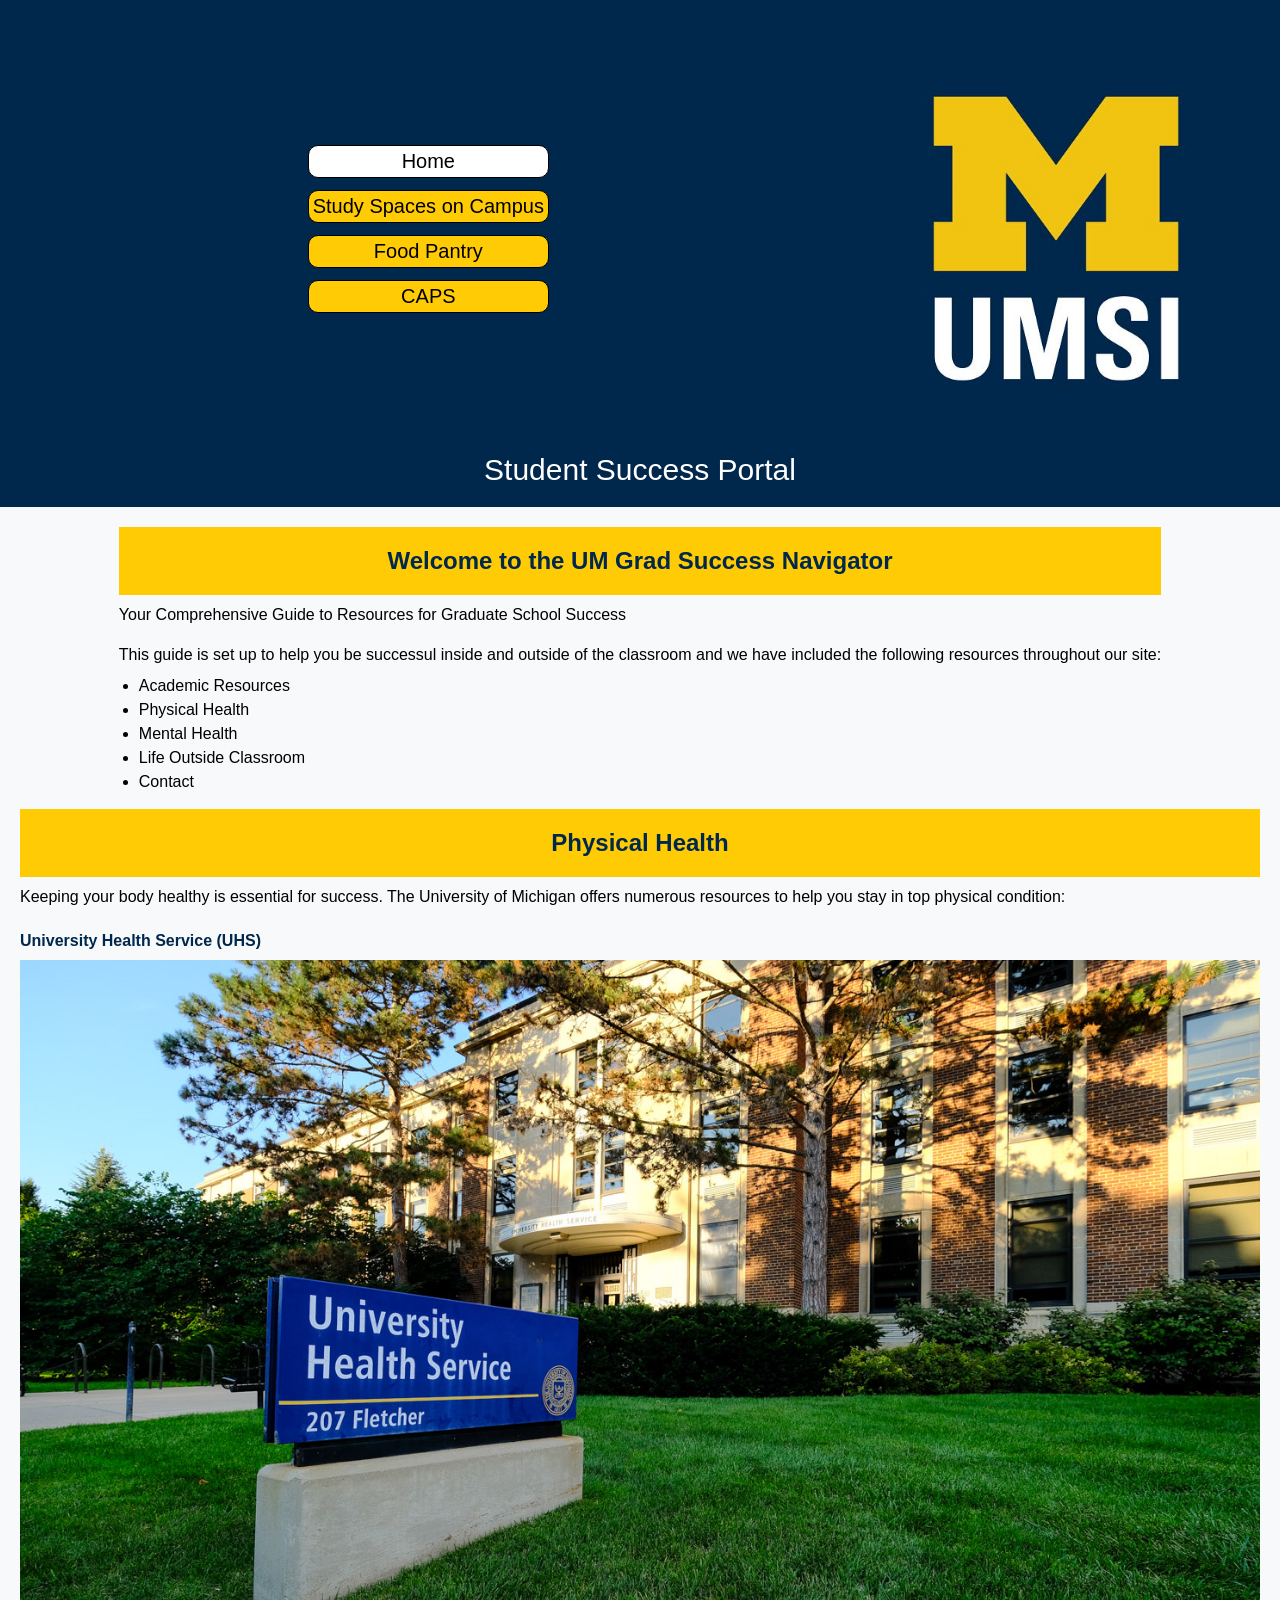
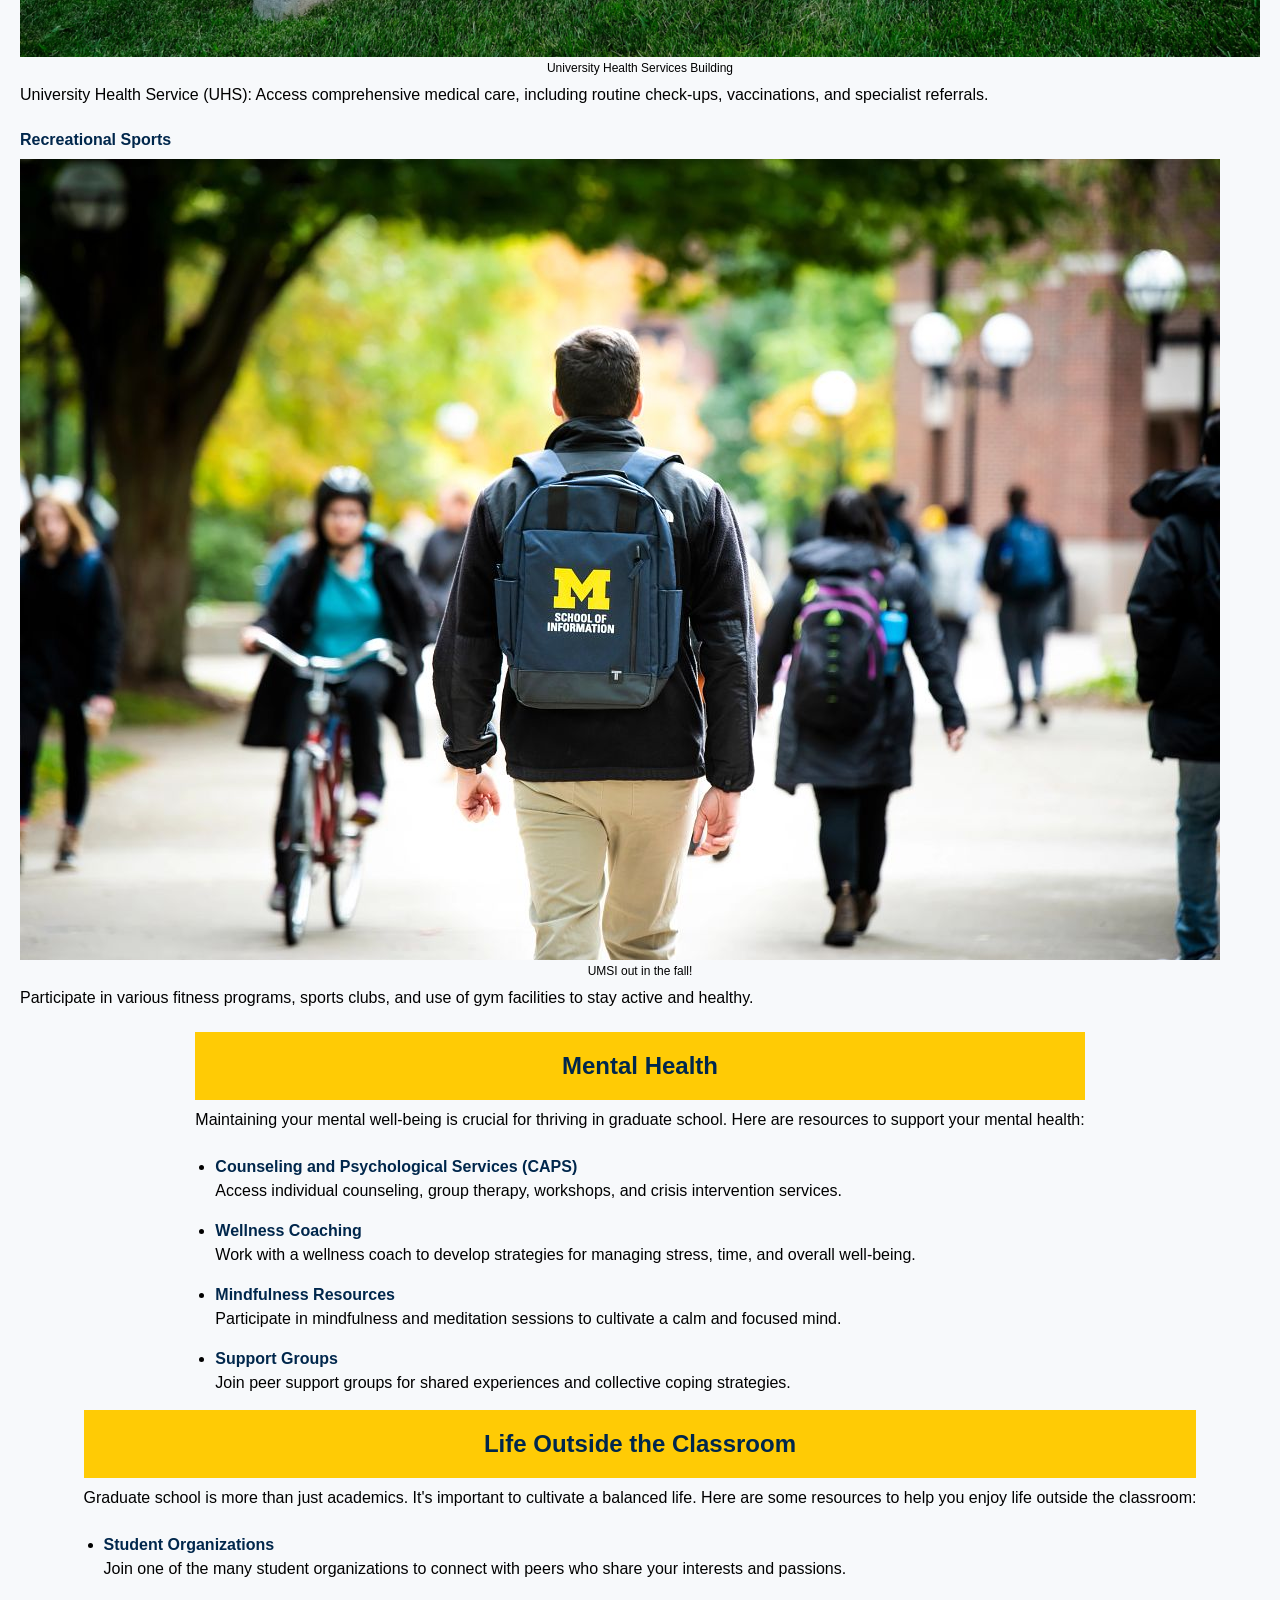
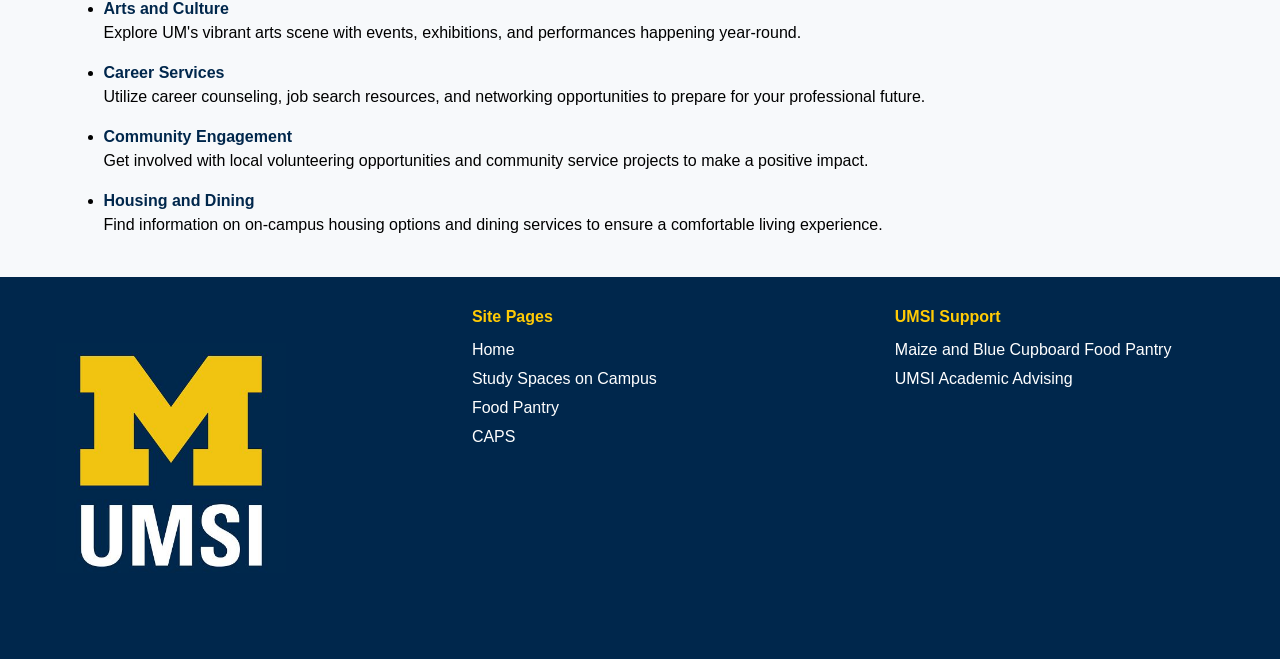
<file: index.html>
<!DOCTYPE html>
<html lang="en">
<head>
    <meta charset="UTF-8">
    <meta name="viewport" content="width=device-width, initial-scale=1.0">
    <link rel="stylesheet" href="css/html5reset.css">
    <link rel="stylesheet" href="css/style.css">
    <title>Student Success Portal</title>
</head>
<body>
    <div class="skip">
        <a href="#main">Skip to Main Content</a>
    </div>
    <header class="header-container">
        
        <nav>
            <ul>
                <li class="active"><a href = "index.html">Home</a></li>
                <li><a href = "studyspaces.html">Study Spaces on Campus</a></li>
                <li><a href = "foodpantry.html">Food Pantry</a></li>
                <li><a href = "caps.html">CAPS</a></li>
            </ul>
        </nav>
        <img class="header-logo" src="images/UMSI_signature_vertical_informal_solidblue.jpg" alt="UMSI Logo">
        <h1>Student Success Portal</h1>
        

    </header>
    <main class="container" id = "main">
        <section>
            <h2>Welcome to the UM Grad Success Navigator</h2>
            <p> Your Comprehensive Guide to Resources for Graduate School Success</p>
            <p>This guide is set up to help you be successul inside and outside of the classroom and we have included the following resources throughout our site:</p>
            <ol>
                <li>Academic Resources</li>
                <li>Physical Health</li>
                <li>Mental Health</li>
                <li>Life Outside Classroom</li>
                <li>Contact</li>
            </ol>
        </section>
        <section>
            <h2>Physical Health</h2>
            <p>Keeping your body healthy is essential for success. The University of Michigan offers numerous resources to help you stay in top physical condition:</p>
            <article>
                <h3>University Health Service (UHS)</h3>
                <figure>
                    <img src="images/UHS.jpg" alt="University Health Services building">
                    <figcaption>University Health Services Building</figcaption>
                </figure>
                <p>University Health Service (UHS): Access comprehensive medical care, including routine check-ups, vaccinations, and specialist referrals.</p>
            </article>
            <article>
                <h3>Recreational Sports</h3>
                <figure>
                    <img src="images/UMSI_CampusFall_UMSIBackpack_02.jpg" alt="A student wears a UMSI backpack in fall on the drag.">
                    <figcaption>UMSI out in the fall!</figcaption>
                </figure>
                <p>Participate in various fitness programs, sports clubs, and use of gym facilities to stay active and healthy.</p>
            </article>
        </section>
        
        <section>
            <h2>Mental Health</h2>
            <p>Maintaining your mental well-being is crucial for thriving in graduate school. Here are resources to support your mental health:</p>

            <ul>
                <li><h3>Counseling and Psychological Services (CAPS)</h3> Access individual counseling, group therapy, workshops, and crisis intervention services.</li>
                <li><h3>Wellness Coaching</h3> Work with a wellness coach to develop strategies for managing stress, time, and overall well-being.</li>
                <li><h3>Mindfulness Resources</h3> Participate in mindfulness and meditation sessions to cultivate a calm and focused mind.</li>
                <li><h3>Support Groups</h3> Join peer support groups for shared experiences and collective coping strategies.</li>
            </ul>
        </section>

        
        <section id="life-outside-classroom">
            <h2>Life Outside the Classroom</h2>
            <p>Graduate school is more than just academics. It's important to cultivate a balanced life. Here are some resources to help you enjoy life outside the classroom:</p>
            <ul>
                <li><h3>Student Organizations</h3> Join one of the many student organizations to connect with peers who share your interests and passions.</li>
                <li><h3>Arts and Culture</h3> Explore UM's vibrant arts scene with events, exhibitions, and performances happening year-round.</li>
                <li><h3>Career Services</h3> Utilize career counseling, job search resources, and networking opportunities to prepare for your professional future.</li>
                <li><h3>Community Engagement</h3> Get involved with local volunteering opportunities and community service projects to make a positive impact.</li>
                <li><h3>Housing and Dining</h3> Find information on on-campus housing options and dining services to ensure a comfortable living experience.</li>
            </ul>
        </section>
        <!-- Content taken from ChatGPT 4.0 with the prompt, "I'm designing a website for university of michigan school of information. Help me write the body content for these 3 pages, about 500 words each. Study Spaces on campus, CAPS (Counseling and Psychological Services), Food Pantry (Maize & Blue Cupboard)"
        ChatGPT 4.0. (2024). [Large language model]. -->
    </main>
    <footer class="footer-container">
        
        <article>
            <img class="header-logo" src="images/UMSI_signature_vertical_informal_solidblue.jpg" alt="UMSI Logo">
        </article>

        <article>
            <p class="footer-title">Site Pages</p>
            <ul>
                <li><a href = "index.html">Home</a></li>
                <li><a href = "studyspaces.html">Study Spaces on Campus</a></li>
                <li><a href = "foodpantry.html">Food Pantry</a></li>
                <li><a href = "caps.html">CAPS</a></li>
            </ul>
        </article>

        <article>
            <p class="footer-title">UMSI Support</p>
            <ul>
                <li>
                    <a href="https://mbc.studentlife.umich.edu/">Maize and Blue Cupboard Food Pantry</a>
                </li>
                <li>
                    <a href="https://sites.google.com/umich.edu/msiacademicadvising/student-support-resources">UMSI Academic Advising </a>
                </li>
            </ul>
        </article>

    </footer>
</body>
</html>
</file>
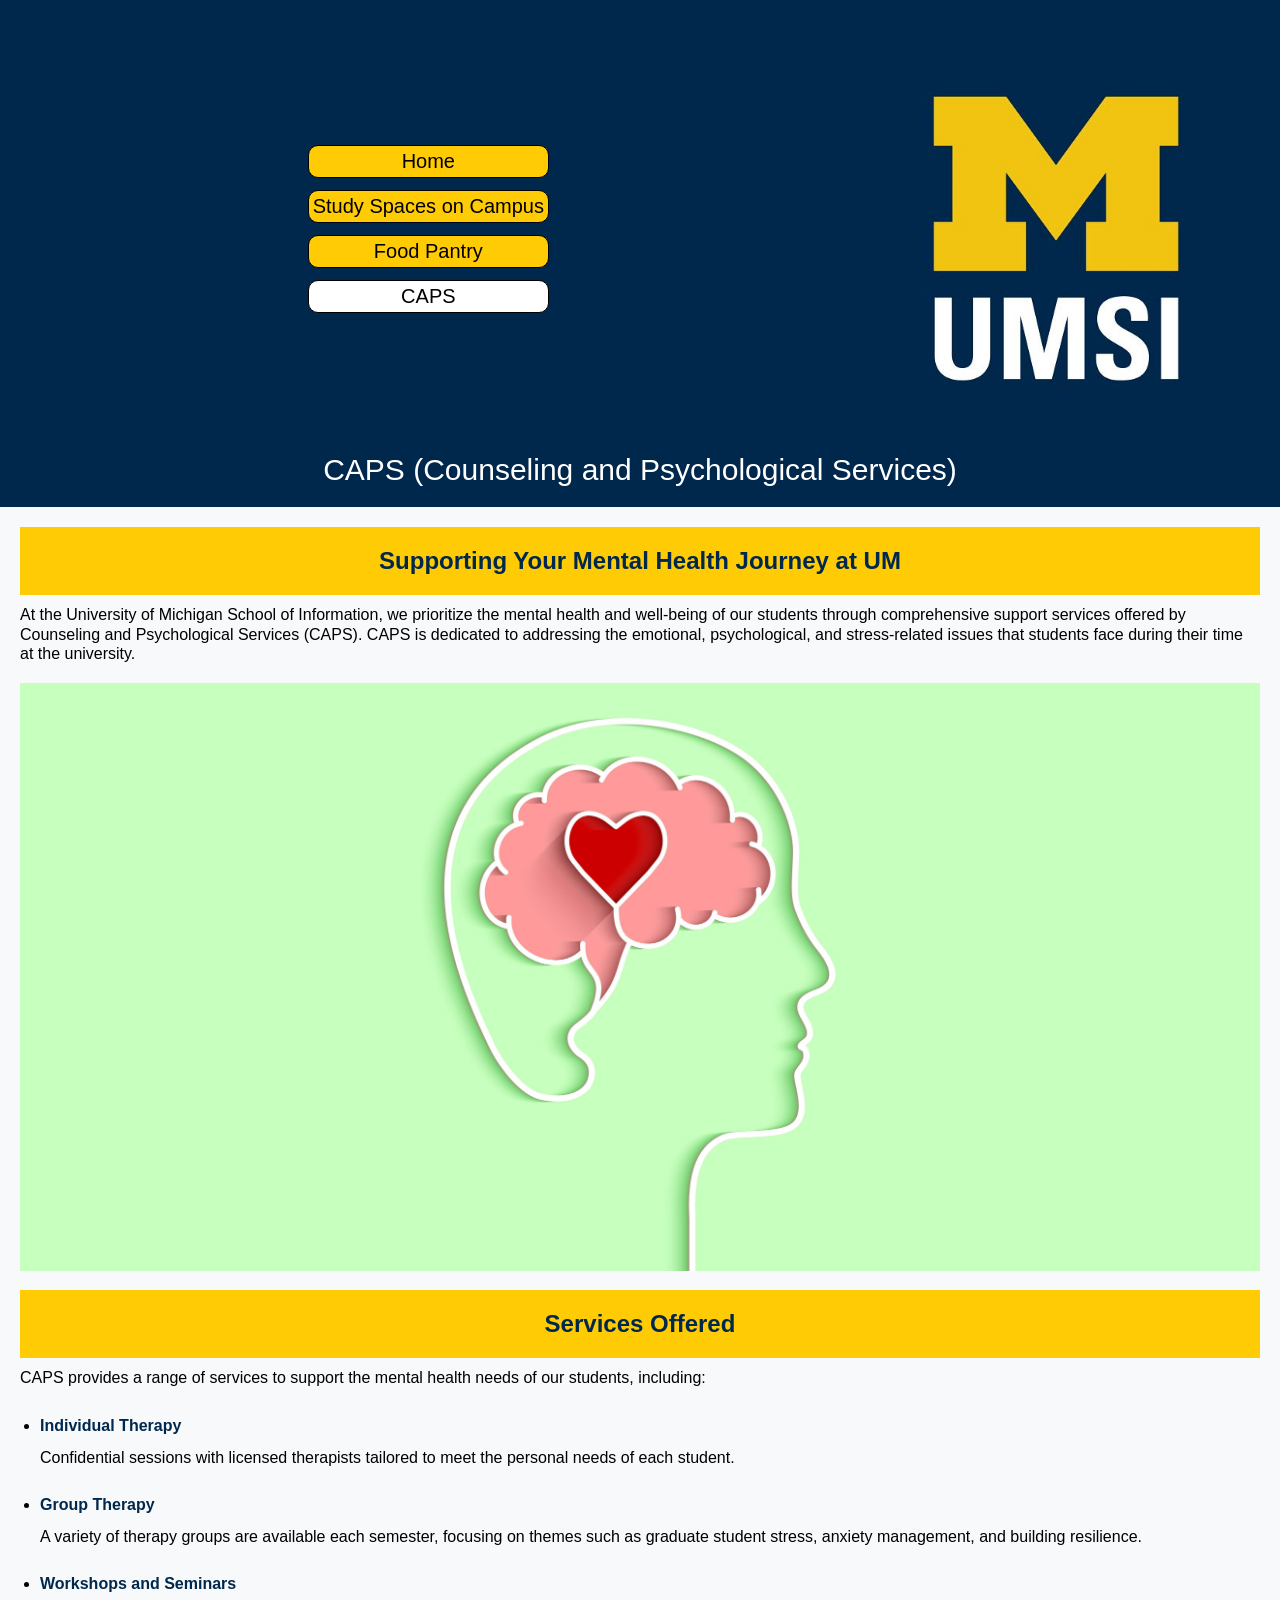
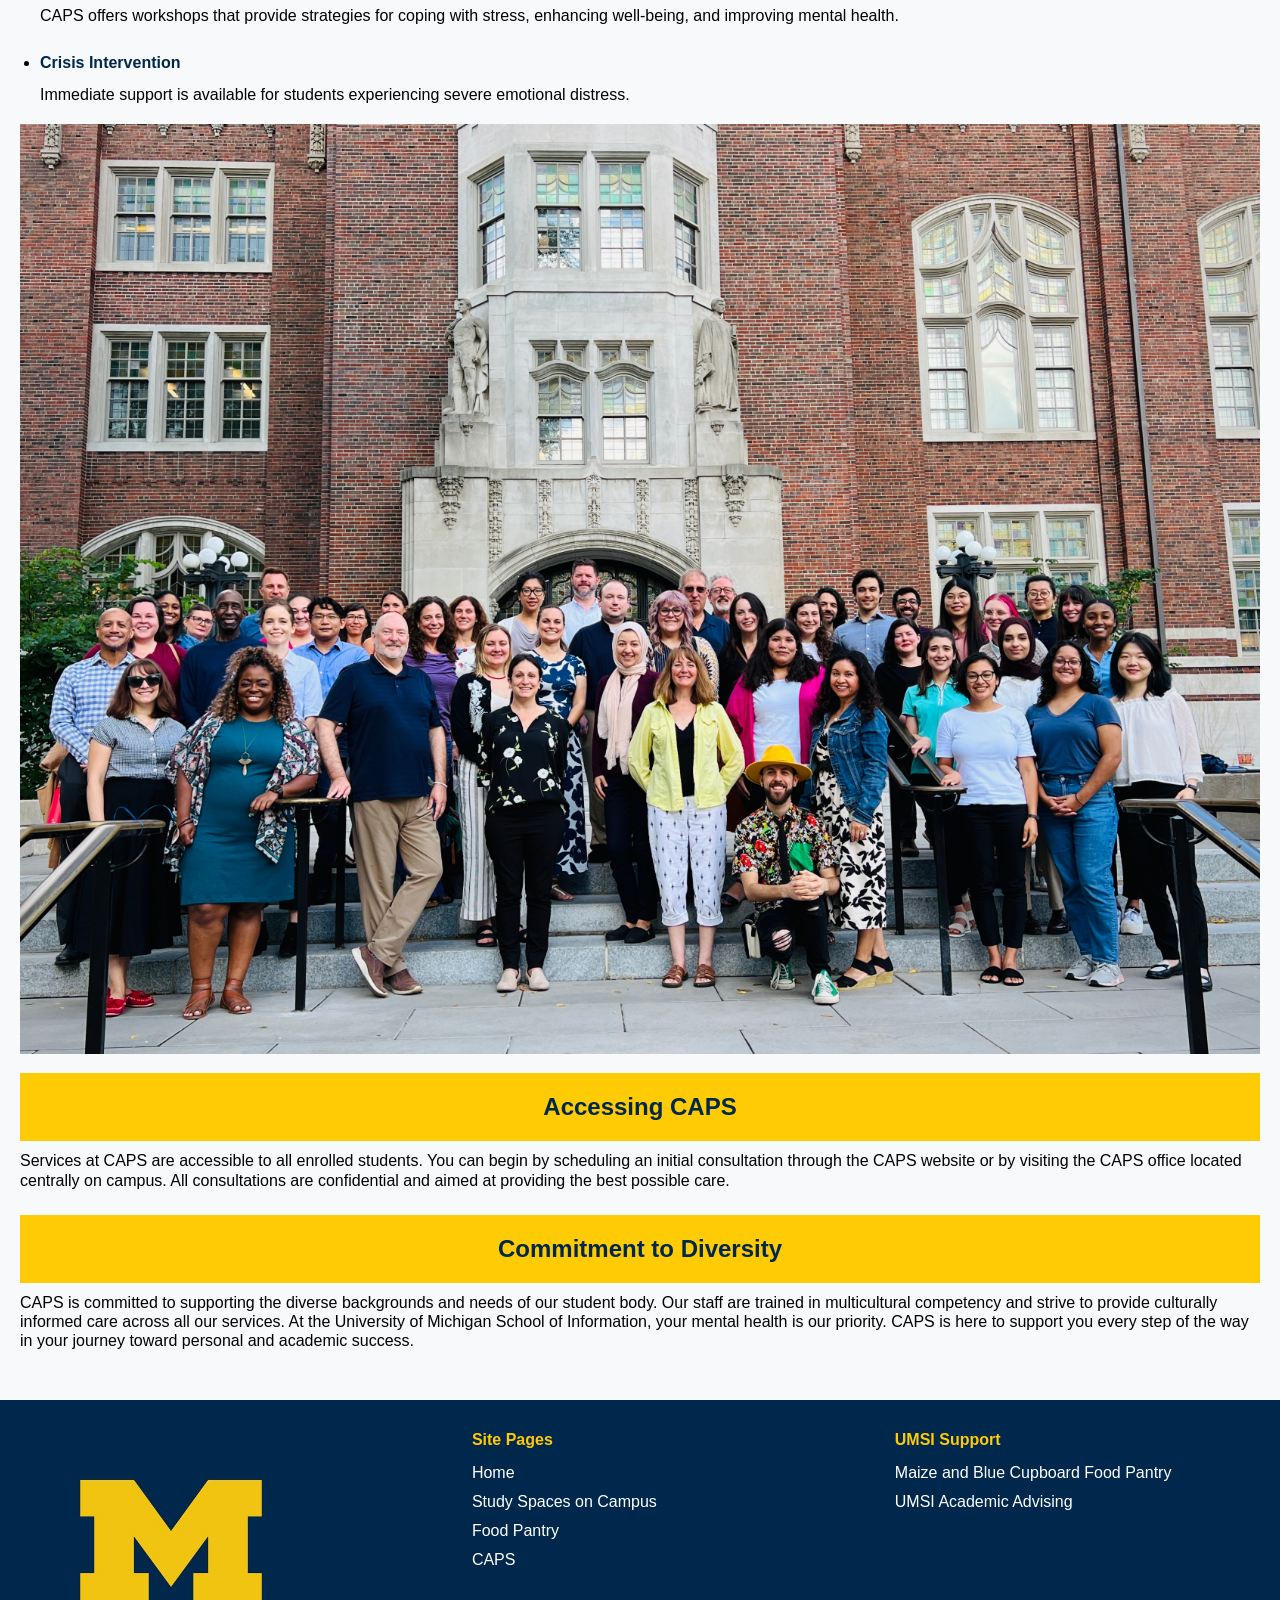
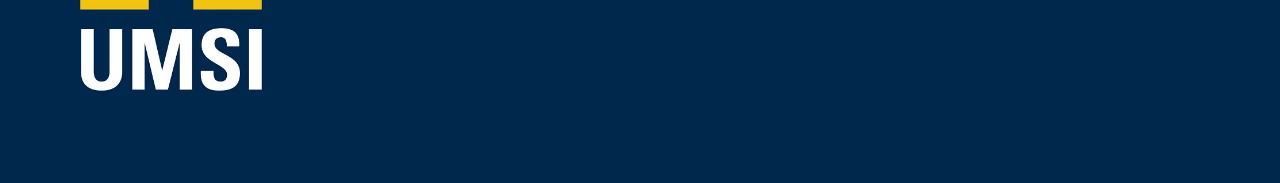
<file: caps.html>
<!DOCTYPE html>
<html lang="en">
<head>
    <meta charset="UTF-8">
    <meta name="viewport" content="width=device-width, initial-scale=1.0">
    <link rel="stylesheet" href="css/html5reset.css">
    <link rel="stylesheet" href="css/style.css">
    <title>CAPS</title>
</head>
<body>
    <div class="skip">
        <a href="#main">Skip to Main Content</a>
    </div>
    <header class="header-container">
        <nav>
            <ul>
                <li><a href = "index.html">Home</a></li>
                <li><a href = "studyspaces.html">Study Spaces on Campus</a></li>
                <li><a href = "foodpantry.html">Food Pantry</a></li>
                <li class="active"><a href = "caps.html">CAPS</a></li>
            </ul>
        </nav>
        <img class="header-logo" src="images/UMSI_signature_vertical_informal_solidblue.jpg" alt="UMSI Logo">
        <h1>CAPS (Counseling and Psychological Services)</h1>

    </header>


    <main class="container" id = "main"> 


        <section>
            <h2>Supporting Your Mental Health Journey at UM</h2>
            <p>
                At the University of Michigan School of Information, we prioritize the mental health and well-being of our students through comprehensive support services offered by Counseling and Psychological Services (CAPS). CAPS is dedicated to addressing the emotional, psychological, and stress-related issues that students face during their time at the university.
            </p>
            <img src="images/MENTAL-HEALTH-scaled.jpg" alt="A line drawing showing a heart inside a person's brain">

        </section>

        <section>
            <h2>Services Offered</h2>
            <p>
                CAPS provides a range of services to support the mental health needs of our students, including:
            </p>
            <ul>
                <li>
                    <h3>Individual Therapy</h3>
                    <p>Confidential sessions with licensed therapists tailored to meet the personal needs of each student.</p>
                </li>
                <li>
                    <h3>Group Therapy</h3>
                    <p>A variety of therapy groups are available each semester, focusing on themes such as graduate student stress, anxiety management, and building resilience.</p>
                </li>
                <li>
                    <h3>Workshops and Seminars</h3>
                    <p>CAPS offers workshops that provide strategies for coping with stress, enhancing well-being, and improving mental health.</p>
                </li>
                <li>
                    <h3>Crisis Intervention</h3>
                    <p>Immediate support is available for students experiencing severe emotional distress.</p>
                </li>
            </ul>
            <img src="images/Caps_Staff.jpg" alt="An outdoor photo of about 30 people">
        </section>
    


        <section>
            <h2>Accessing CAPS</h2>
            <p>
                Services at CAPS are accessible to all enrolled students. You can begin by scheduling an initial consultation through the CAPS website or by visiting the CAPS office located centrally on campus. All consultations are confidential and aimed at providing the best possible care.
            </p>
        </section>


        <section>
            <h2>Commitment to Diversity</h2>
            <p>
                CAPS is committed to supporting the diverse backgrounds and needs of our student body. Our staff are trained in multicultural competency and strive to provide culturally informed care across all our services.

                At the University of Michigan School of Information, your mental health is our priority. CAPS is here to support you every step of the way in your journey toward personal and academic success.
            </p>
        </section>


    </main>



    <footer class="footer-container">
        
        <article>
            <img class="header-logo" src="images/UMSI_signature_vertical_informal_solidblue.jpg" alt="UMSI Logo">
        </article>

        <article>
            <p class="footer-title">Site Pages</p>
            <ul>
                <li><a href = "index.html">Home</a></li>
                <li><a href = "studyspaces.html">Study Spaces on Campus</a></li>
                <li><a href = "foodpantry.html">Food Pantry</a></li>
                <li><a href = "caps.html">CAPS</a></li>
            </ul>
        </article>

        <article>
            <p class="footer-title">UMSI Support</p>
            <ul>
                <li>
                    <a href="https://mbc.studentlife.umich.edu/">Maize and Blue Cupboard Food Pantry</a>
                </li>
                <li>
                    <a href="https://sites.google.com/umich.edu/msiacademicadvising/student-support-resources">UMSI Academic Advising </a>
                </li>
            </ul>
        </article>

    </footer>
    
</body>

</html>
</file>
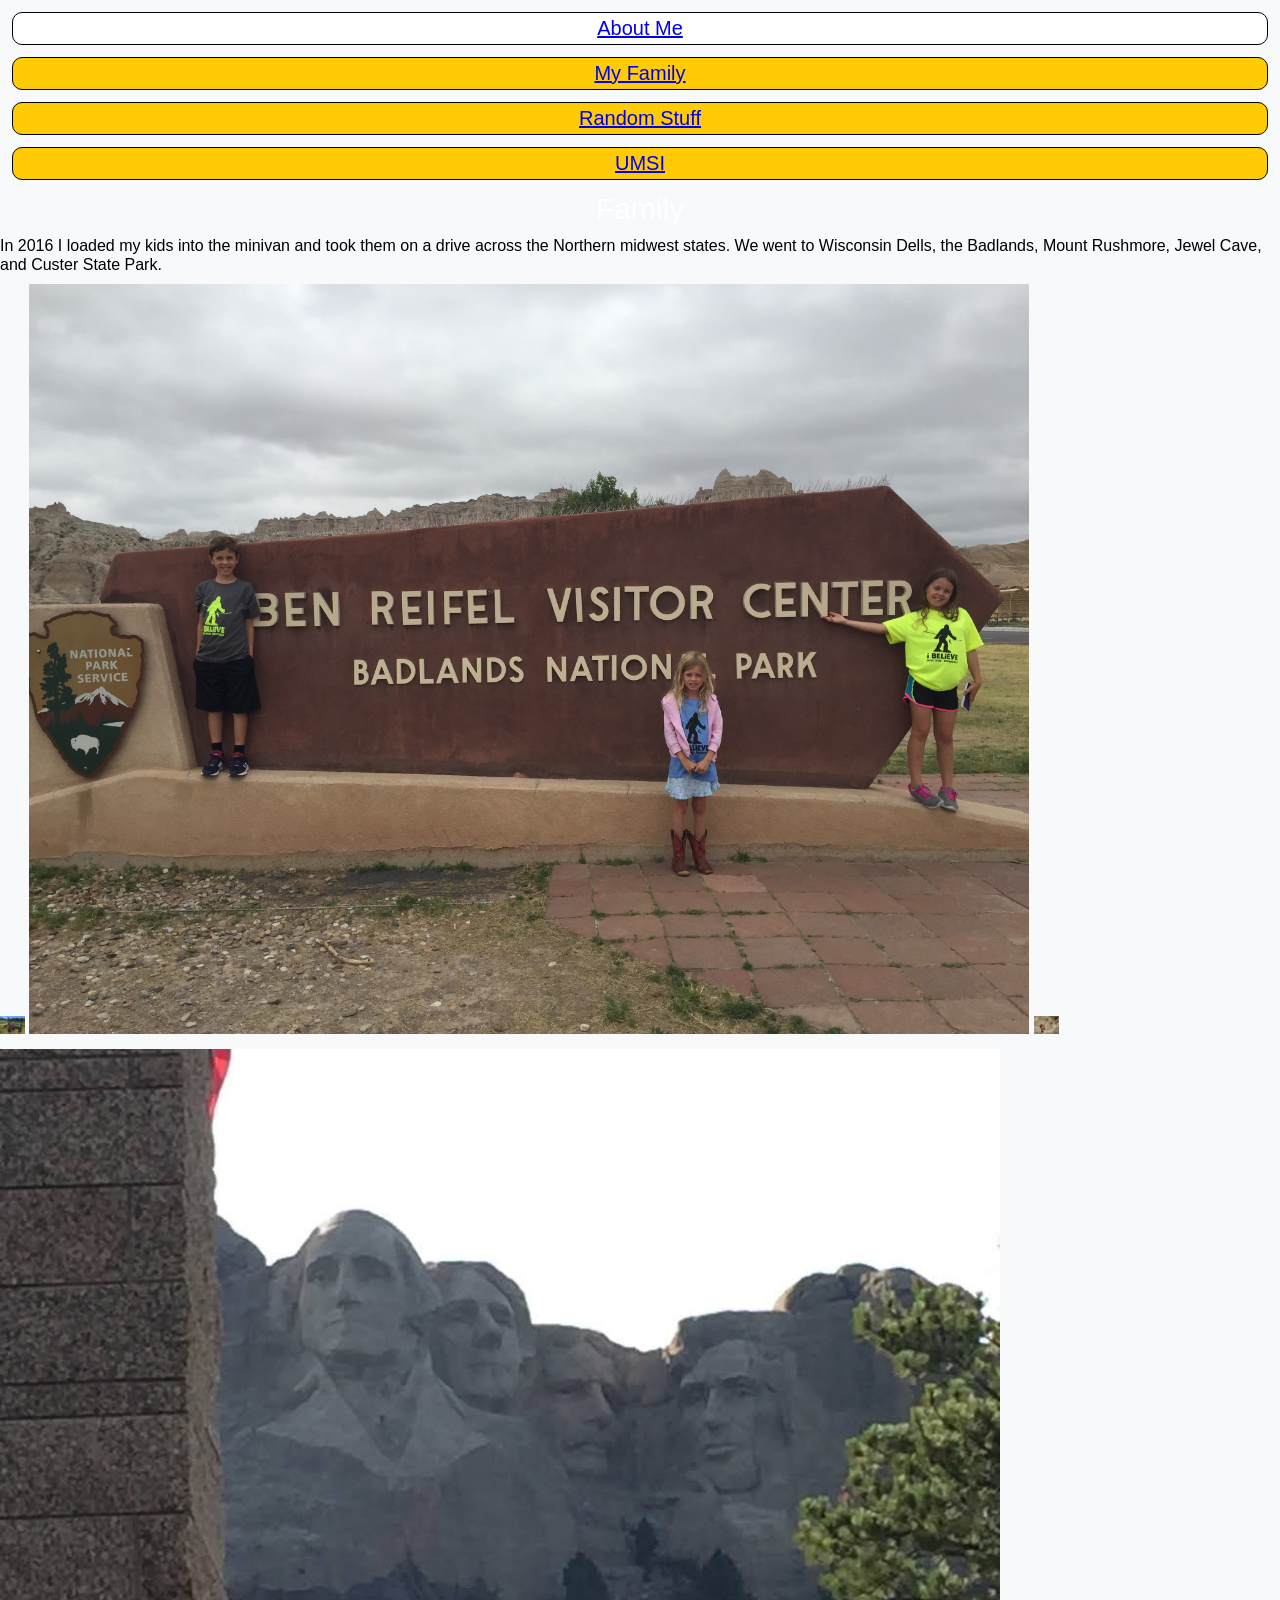
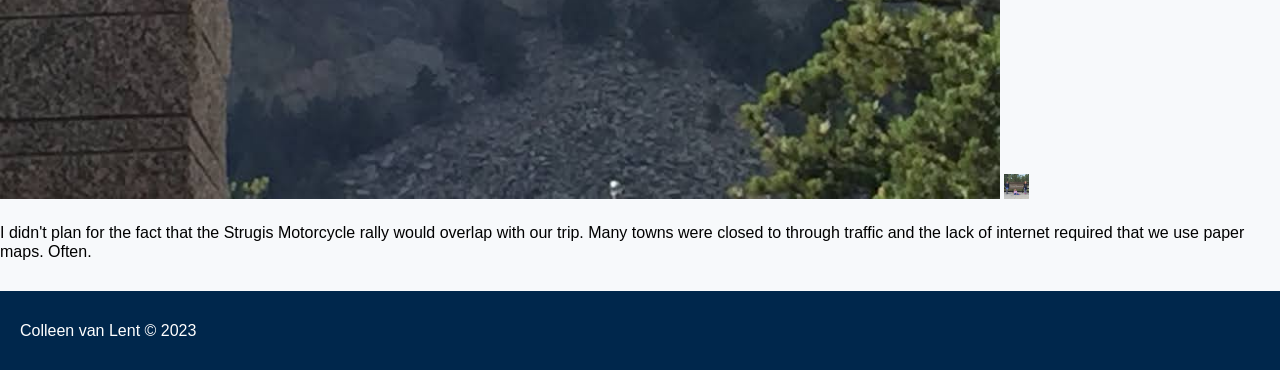
<file: family.html>
<!DOCTYPE html>
<html lang="en">
<head>
	<meta charset="UTF-8">
	<meta name="viewport" content="width=device-width, initial-scale=1.0">
	<link rel="icon" href="images/favicon.ico">
	<link rel="stylesheet" href="css/reset.css">
	<link rel="stylesheet" href="css/style.css">
	<title>Family Page</title>
</head>
<body>
	<header>
	  	<nav>
			<ul>
				<li class="active"><a href = "index.html">About Me</a></li>
				<li><a href = "family.html">My Family</a></li>
				<li><a href = "random.html">Random Stuff</a></li>
				<li><a href = "si.umich.edu">UMSI</a></li>
			</ul>
		</nav>
		<h1>Family</h1>
	</header>

	
	
	<main>
		<p>In 2016 I loaded my kids into the minivan and took them on a drive across the Northern midwest states.  We went to Wisconsin Dells, the Badlands, Mount Rushmore, Jewel Cave, and Custer State Park.<br>
			<img src = "images/wisconsin_dells.jpg" width="25" alt = "A boy and two girls in zip line gear posing in front of sign for Sasquatch Lake">
			<img src = "images/badlands.jpg" width="1000" alt = "Three kids standing in front of a sign that says Visitor Center Badlands National Park">
			<img src = "images/falling.jpg" width="25" alt = "A boy climbing up a wall">
			<img src = "images/rushmore.jpg" width="1000" alt = "Four faces engraved on a mountain">
			<img src = "images/jewel_cave.JPG" width="25" alt = "Three kids standing in front of a large sign that says jewel cave national monument">
		<p>I didn't plan for the fact that the Strugis Motorcycle rally would overlap with our trip.  Many towns were closed to through traffic and the lack of internet required that we use paper maps. Often.<p>
	</main>
	<footer>
		<p>Colleen van Lent &copy; 2023</p>
	</footer>
</body>
</html>
</file>
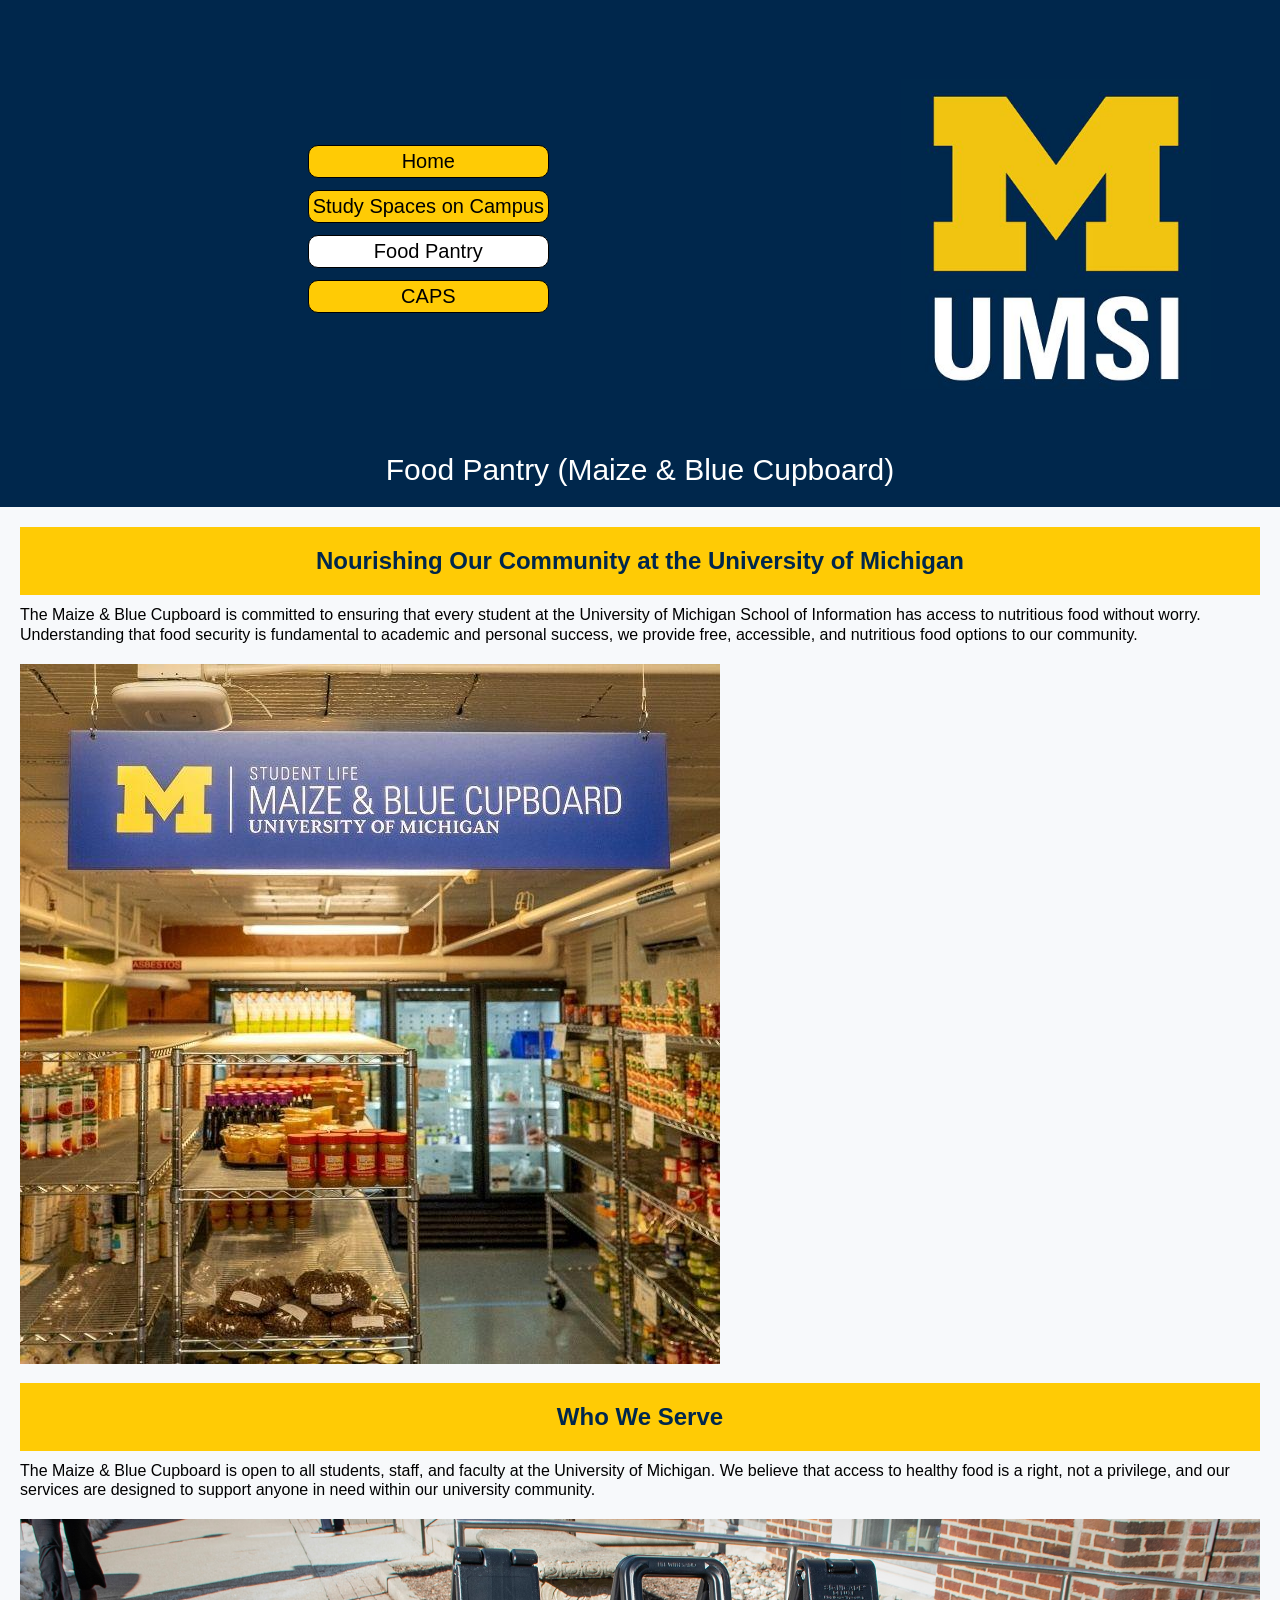
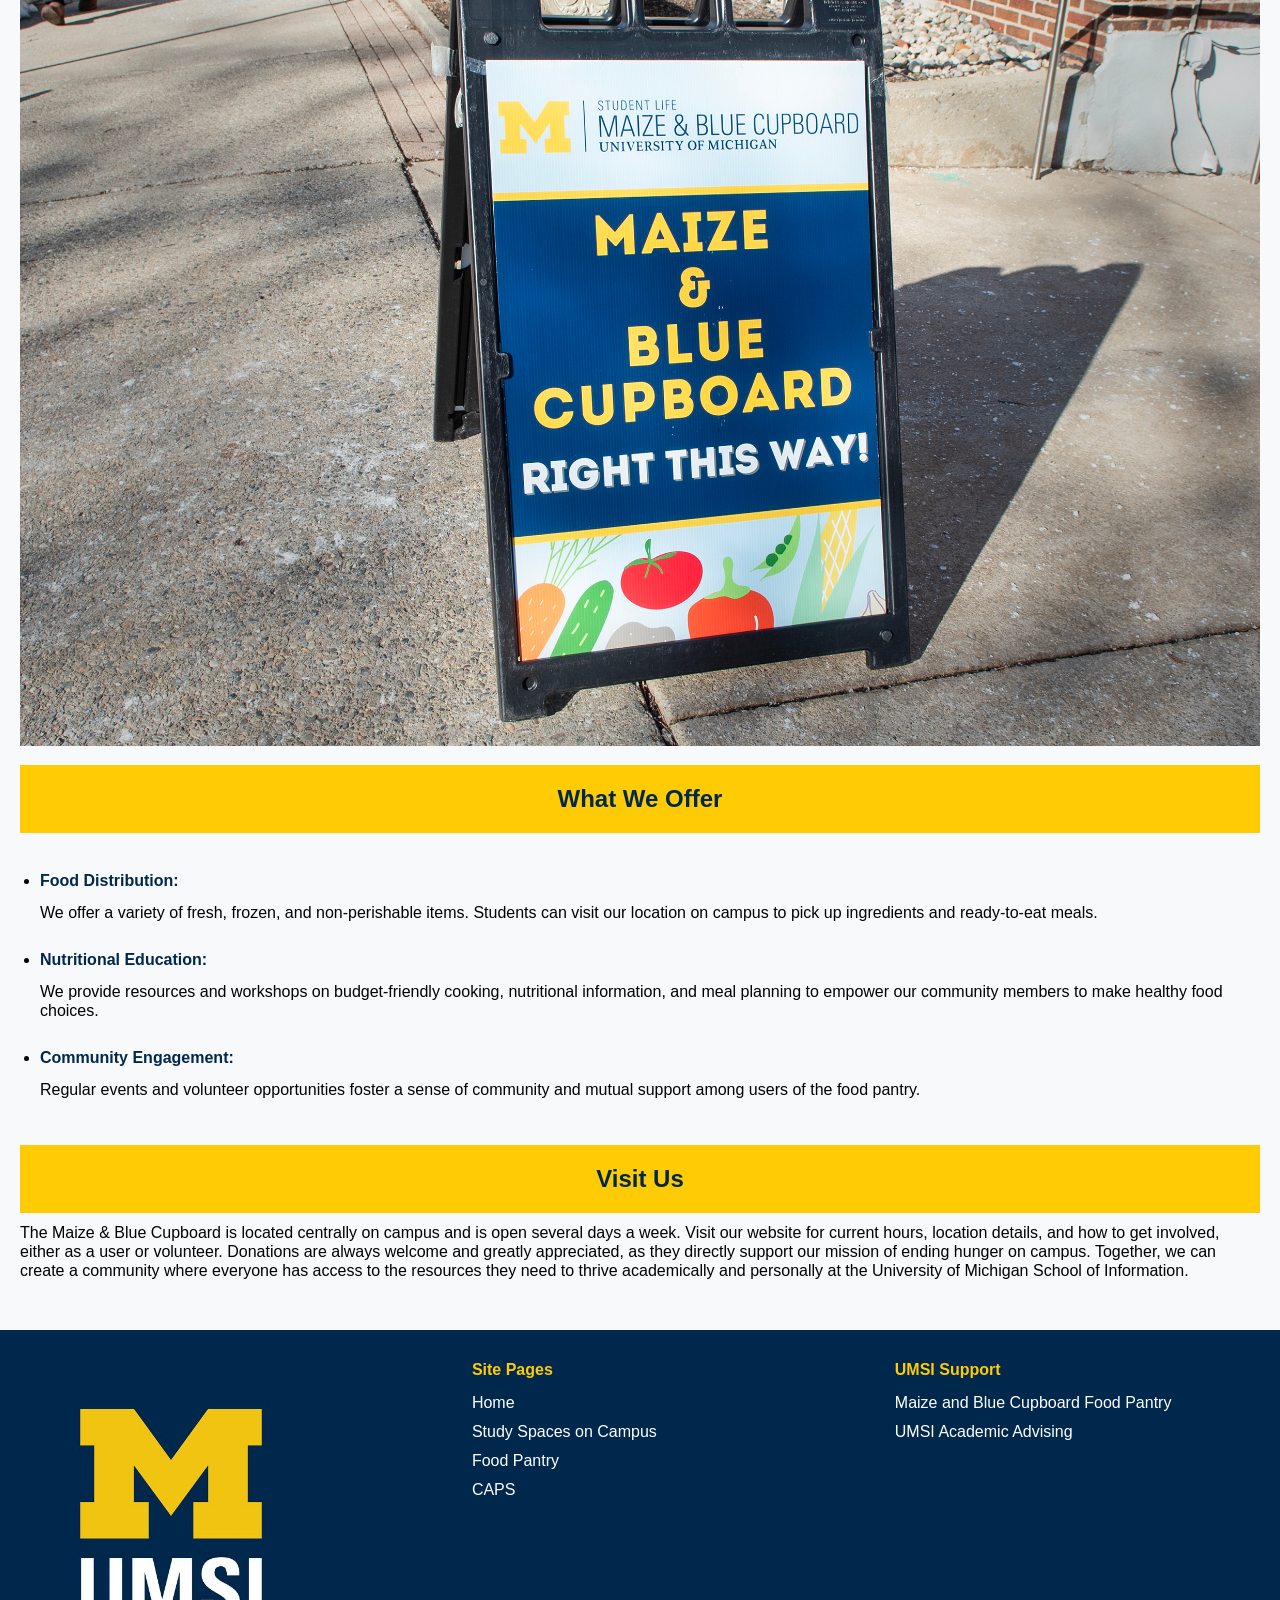
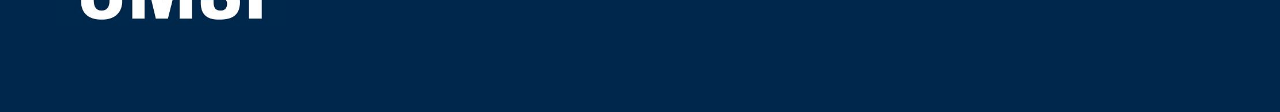
<file: foodpantry.html>
<!DOCTYPE html>
<html lang="en">
<head>
    <meta charset="UTF-8">
    <meta name="viewport" content="width=device-width, initial-scale=1.0">
    <link rel="stylesheet" href="css/html5reset.css">
    <link rel="stylesheet" href="css/style.css">
    <title>Food Pantry</title>
</head>
<body>
    <div class="skip">
        <a href="#main">Skip to Main Content</a>
    </div>
    <header class="header-container">
        <nav>
            <ul>
                <li><a href = "index.html">Home</a></li>
                <li><a href = "studyspaces.html">Study Spaces on Campus</a></li>
                <li class="active"><a href = "foodpantry.html">Food Pantry</a></li>
                <li><a href = "caps.html">CAPS</a></li>
            </ul>
        </nav>
        <img class="header-logo" src="images/UMSI_signature_vertical_informal_solidblue.jpg" alt="UMSI Logo">
        <h1>Food Pantry (Maize & Blue Cupboard)</h1>

    </header>
    <main class="container" id = "main">

        <section>
            <h2>Nourishing Our Community at the University of Michigan</h2>
            <p>The Maize & Blue Cupboard is committed to ensuring that every student at the University of Michigan School of Information has access to nutritious food without worry. Understanding that food security is fundamental to academic and personal success, we provide free, accessible, and nutritious food options to our community.
            </p>
            <img src="images/Food_1.jpg" alt="Shelves of food in the pantry under the Maize and Blue Cupboard sign">
        </section>
        <section>
            <h2>Who We Serve</h2>
            <p>The Maize & Blue Cupboard is open to all students, staff, and faculty at the University of Michigan. We believe that access to healthy food is a right, not a privilege, and our services are designed to support anyone in need within our university community.
            </p>
            <img src="images/Food_2.jpg" alt="An outdoor sign that says maize and blue cupboard right this way">
        </section>
        <section>
            <h2>What We Offer</h2>
            <p>
                <ul>
                    <li>
                        <h3>Food Distribution:</h3>
                        <p>We offer a variety of fresh, frozen, and non-perishable items. Students can visit our location on campus to pick up ingredients and ready-to-eat meals.</p>
                    </li>
                    <li>
                        <h3>Nutritional Education: </h3>
                        <p>We provide resources and workshops on budget-friendly cooking, nutritional information, and meal planning to empower our community members to make healthy food choices.</p>
                        </li>
                    <li>
                       <h3>Community Engagement:</h3>
                        <p>Regular events and volunteer opportunities foster a sense of community and mutual support among users of the food pantry.</p>
                    </li>
                </ul>
            </p>
        </section>
        <section>
            <h2>Visit Us</h2>
            <p>
                The Maize & Blue Cupboard is located centrally on campus and is open several days a week. Visit our website for current hours, location details, and how to get involved, either as a user or volunteer. Donations are always welcome and greatly appreciated, as they directly support our mission of ending hunger on campus.

                Together, we can create a community where everyone has access to the resources they need to thrive academically and personally at the University of Michigan School of Information.
            </p>
        </section>

    </main>

    <footer class="footer-container">
        
        <article>
            <img class="header-logo" src="images/UMSI_signature_vertical_informal_solidblue.jpg" alt="UMSI Logo">
        </article>

        <article>
            <p class="footer-title">Site Pages</p>
            <ul>
                <li><a href = "index.html">Home</a></li>
                <li><a href = "studyspaces.html">Study Spaces on Campus</a></li>
                <li><a href = "foodpantry.html">Food Pantry</a></li>
                <li><a href = "caps.html">CAPS</a></li>
            </ul>
        </article>

        <article>
            <p class="footer-title">UMSI Support</p>
            <ul>
                <li>
                    <a href="https://mbc.studentlife.umich.edu/">Maize and Blue Cupboard Food Pantry</a>
                </li>
                <li>
                    <a href="https://sites.google.com/umich.edu/msiacademicadvising/student-support-resources">UMSI Academic Advising </a>
                </li>
            </ul>
        </article>

    </footer>
    
    
</body>

</html>
</file>
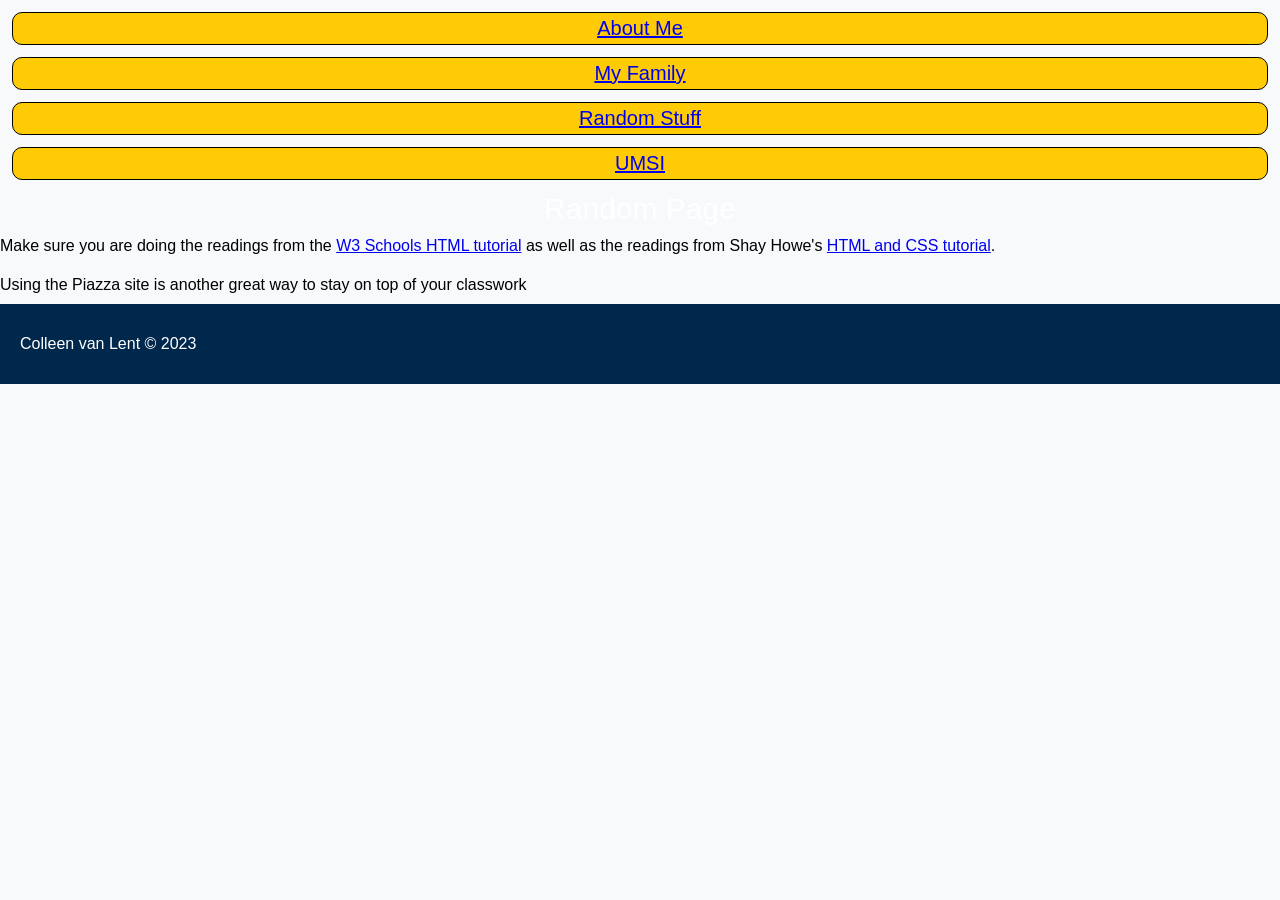
<file: random.html>
<!DOCTYPE html>
<html lang="en">
<head>
	<!--  TIP 
	You will find any errors from the head section using the console. -->
	<meta charset="UTF-8">
	<meta name="viewport" content="width=device-width, initial-scale=1.0">
	<link rel="icon" href="images/favicon">
	<link rel="stylesheet" href="css/reset.css">
	<link rel="stylesheet" href="css/style.css">
	<title>Random</title>
</head>


<body>
	<header>
		<nav>
			<ul>
				<li><a href = "index.html" >About Me</a></li>
				<li><a href = "family.html">My Family</a></li>
				<li><a href = "random.html">Random Stuff</a></li>
				<li><a href = "http://www.si.umich.edu">UMSI</a></li>
			</ul>
		</nav>
		<h1>Random Page</h1>
	</header>
	
	<main>

		<p>Make sure you are doing the readings from the <a href = "www.w3schools.com/html/">W3 Schools HTML 
			tutorial</a> as well as the readings from Shay Howe's 
			<a href = "https://learn.shayhowe.com/html-css/" > HTML and CSS tutorial</a>.

		<p>Using the Piazza site is another great way to stay on top of your classwork</p>
	</main>
	<footer>
		<p>Colleen van Lent &copy; 2023</p>
	</footer>
</body>
</html>
</file>
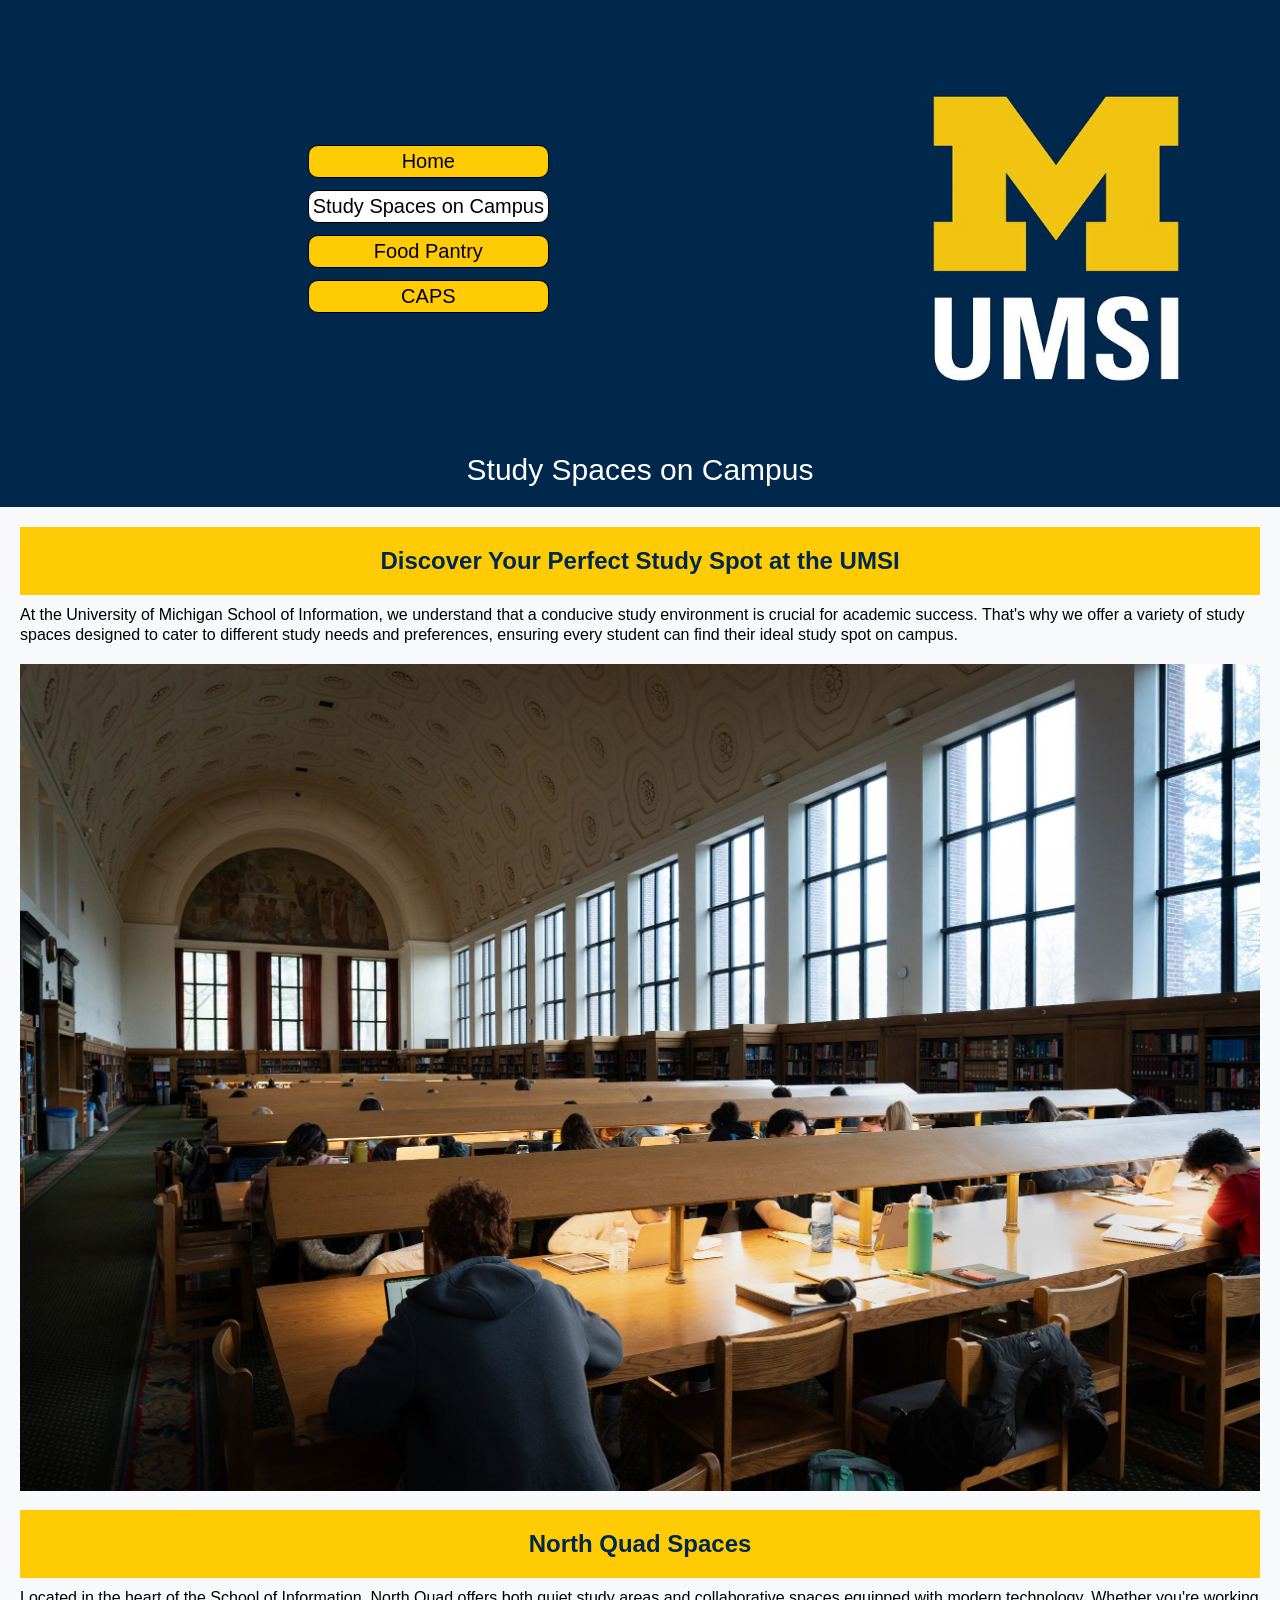
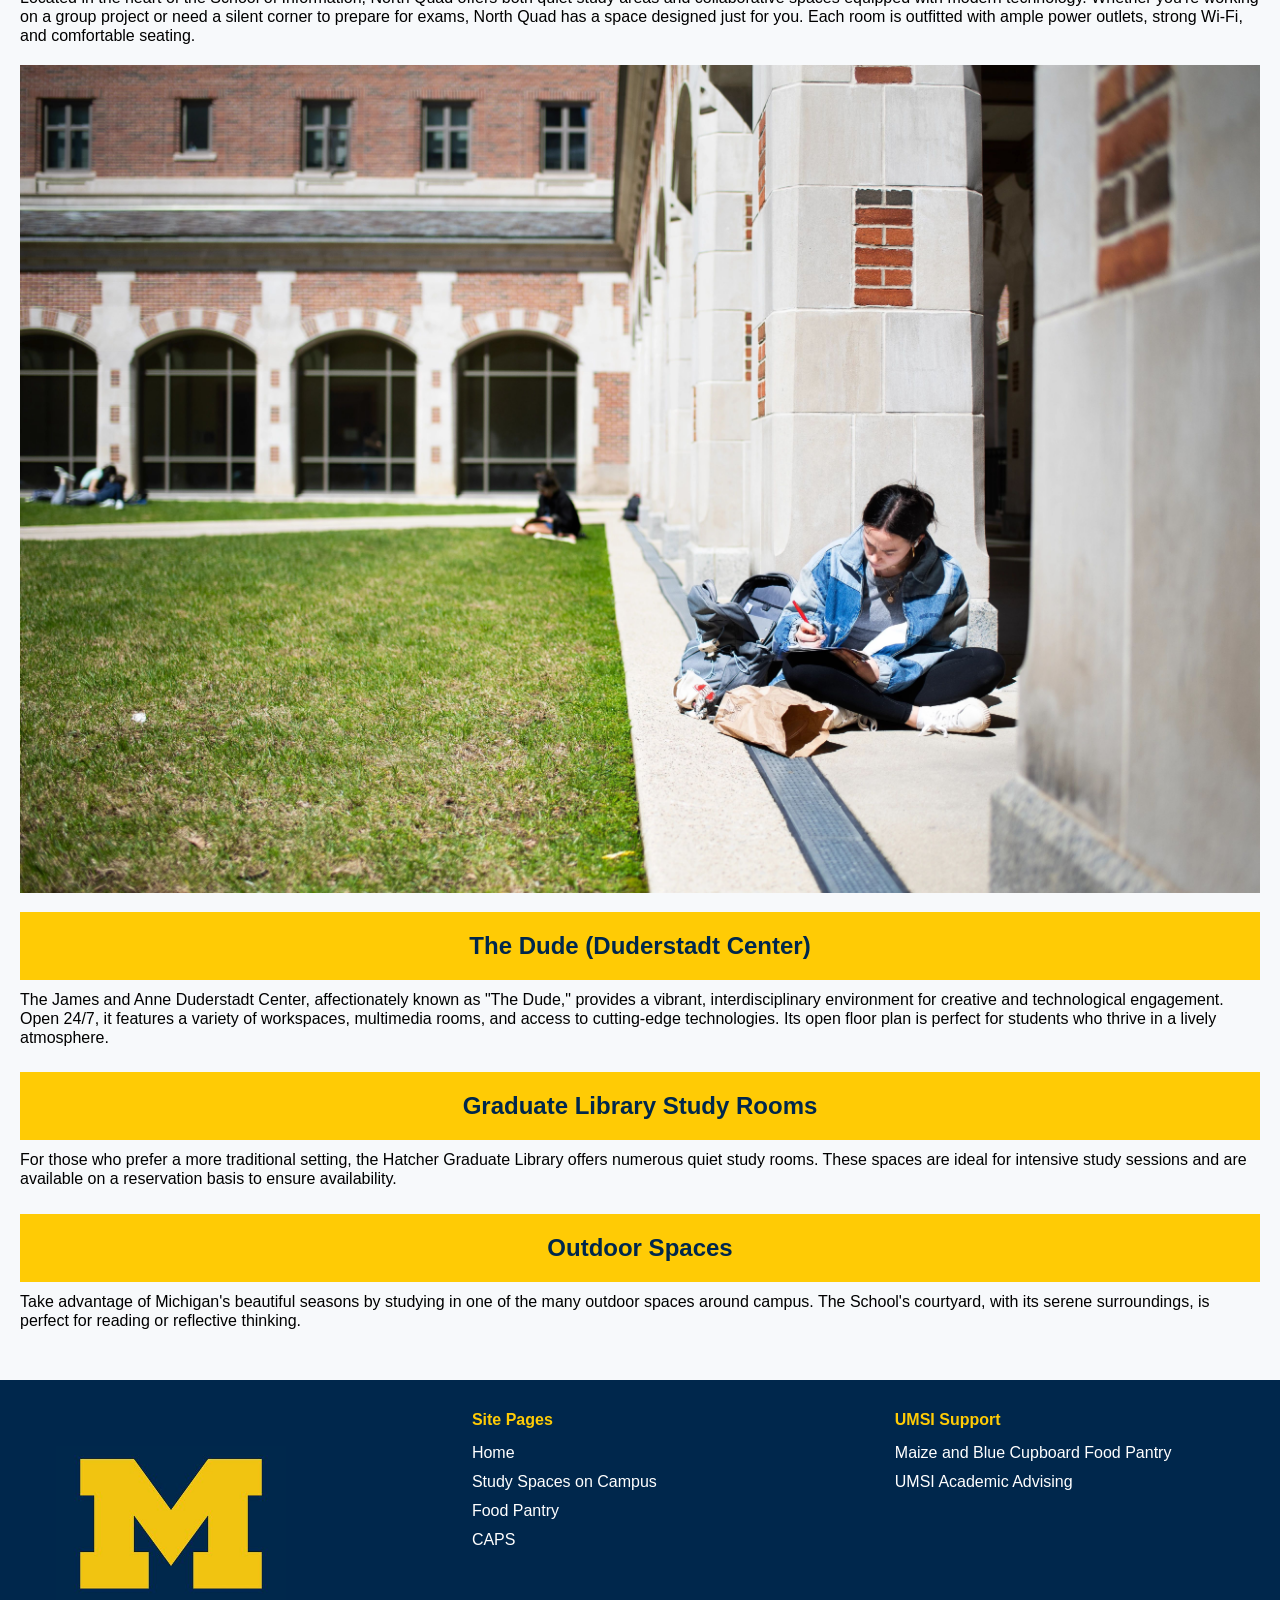
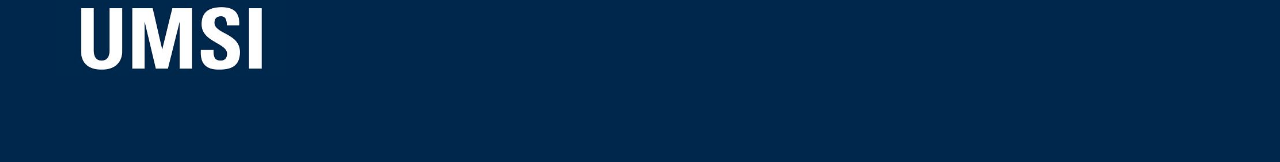
<file: studyspaces.html>
<!DOCTYPE html>
<html lang="en">
<head>
    <meta charset="UTF-8">
    <meta name="viewport" content="width=device-width, initial-scale=1.0">
    <link rel="stylesheet" href="css/html5reset.css">
    <link rel="stylesheet" href="css/style.css">
    <title>Study Spaces</title>
</head>
<body>
    <div class="skip">
        <a href="#main">Skip to Main Content</a>
    </div>
    <header class="header-container">
        <nav>
            <ul>
                <li><a href = "index.html">Home</a></li>
                <li class="active"><a href = "studyspaces.html">Study Spaces on Campus</a></li>
                <li><a href = "foodpantry.html">Food Pantry</a></li>
                <li><a href = "caps.html">CAPS</a></li>
            </ul>
        </nav>
        <img class="header-logo" src="images/UMSI_signature_vertical_informal_solidblue.jpg" alt="UMSI Logo">
        <h1>Study Spaces on Campus</h1>

    </header>

    <main class="container" id = "main"> 

        <section>
            <h2>Discover Your Perfect Study Spot at the UMSI</h2>
            <p>
                
                At the University of Michigan School of Information, we understand that a conducive study environment is crucial for academic success. That's why we offer a variety of study spaces designed to cater to different study needs and preferences, ensuring every student can find their ideal study spot on campus.
            </p>
            <img src="images/Study_1.jpg" alt="Students studying in a large hall in the library with rows of tables">

        </section>
    
        <section>
            <h2>North Quad Spaces</h2>
            <p>
                Located in the heart of the School of Information, North Quad offers both quiet study areas and collaborative spaces equipped with modern technology. Whether you're working on a group project or need a silent corner to prepare for exams, North Quad has a space designed just for you. Each room is outfitted with ample power outlets, strong Wi-Fi, and comfortable seating.
            </p>
            <img src="images/Study_3.jpg" alt="A few students sitting down studying outdoors in North Quad on the grass or concrete">
        </section>

        <section>
            <h2>The Dude (Duderstadt Center)</h2>
            <p>
                The James and Anne Duderstadt Center, affectionately known as "The Dude," provides a vibrant, interdisciplinary environment for creative and technological engagement. Open 24/7, it features a variety of workspaces, multimedia rooms, and access to cutting-edge technologies. Its open floor plan is perfect for students who thrive in a lively atmosphere.
            </p>
        </section>

        <section>
            <h2>Graduate Library Study Rooms</h2>
            <p>                
                For those who prefer a more traditional setting, the Hatcher Graduate Library offers numerous quiet study rooms. These spaces are ideal for intensive study sessions and are available on a reservation basis to ensure availability.
                
            </p>
        </section>

        <section>
            <h2>Outdoor Spaces</h2>
            <p>
                Take advantage of Michigan's beautiful seasons by studying in one of the many outdoor spaces around campus. The School's courtyard, with its serene surroundings, is perfect for reading or reflective thinking.
                
            </p>
        </section>
    </main>
    <footer class="footer-container">
        
        <article>
            <img class="header-logo" src="images/UMSI_signature_vertical_informal_solidblue.jpg" alt="UMSI Logo">
        </article>

        <article>
            <p class="footer-title">Site Pages</p>
            <ul>
                <li><a href = "index.html">Home</a></li>
                <li><a href = "studyspaces.html">Study Spaces on Campus</a></li>
                <li><a href = "foodpantry.html">Food Pantry</a></li>
                <li><a href = "caps.html">CAPS</a></li>
            </ul>
        </article>

        <article>
            <p class="footer-title">UMSI Support</p>
            <ul>
                <li>
                    <a href="https://mbc.studentlife.umich.edu/">Maize and Blue Cupboard Food Pantry</a>
                </li>
                <li>
                    <a href="https://sites.google.com/umich.edu/msiacademicadvising/student-support-resources">UMSI Academic Advising </a>
                </li>
            </ul>
        </article>

    </footer>
    
</body>

</html>
</file>
<file: css/style.css>
body {
    background-color: #F7F9FB;
    color: #000000;
    font-family: Arial, Helvetica, sans-serif;
  }

footer {
  width: 100%;
  padding: 20px;
  background-color: #00274C;
  color: #ffffff;
}


h1 {
  font-size: 30px;
  font-family: Arial, Helvetica, sans-serif;
  text-align: center;
  color: #ffffff;
}

h2 {
  font-size: 24px;
  padding: 20px; 
  background-color: #FFCB05;
}

h3 {
  margin-top: 16px;
  font-size: 16px;
}

h2, h3 {

  font-family: Arial, Helvetica, sans-serif;
  color: #00274C;
  font-weight: bold;

}
p {
  font-size: 16px;
  line-height: 120%;
  padding: 10px 0px;
}

section li {
  margin-left: 20px;
  line-height: 150%;
  list-style-type: disc;

}

img {
  /* border:#00274C 2px solid; */
  margin-top: 10px;
}

figcaption {
  font-size: 12px;
  text-align:center; 
}


/* ------------------------------- */

a:hover, a:focus{
  /* background-color: yellow;  */
  text-decoration: underline;
}
  
  
  
  
/* Step 2a: Write selector/rule property to position the default position for the skip class element*/ 

.skip a{
  position: absolute; 
  top: -40px;
  color: black;
}


/* Step 2b: Write selector/rule property to position the skip class element when it is in focus*/

.skip a:focus {
  position: absolute; 
  top: 20px;
  color: white;
}

/* Step 3: Write selector/rule property to style all elements when in focus*/
:focus {
  /* background-color: yellow;  */
  border-width: 2px;
  border-style: solid;

}

nav {
  font-size: 20px;
  font-family: Arial, Helvetica, sans-serif;
  text-align: left;
}

nav li {
  background: #FFCB05;
  color: black;
  border: black solid 1px; 
  border-radius: 10px;
  padding: 4px;
  margin: 12px;
  text-align: center;
}



h1 {
  grid-column-start: 1;
  grid-column-end: -1;
}

section {
  grid-column-start: 1;
  grid-column-end: -1;
}

section h2{
  text-align: center;
}




.header-container {
  display: grid; 
  grid-template-columns: 2fr 1fr;
  width: 100%;
  padding: 20px;
  
  gap: 15px;
  /* background-color: #FFCB05; */
  background-color: #00274C;
  align-items: center;
  justify-items: center;
  
}

.footer-container{
  display: grid;
  grid-template-columns: 2fr 3fr 3fr;
  padding: 20px;
  gap: 15px;
  /* font-size: 12px; */
  line-height: 180%;
  justify-items: center;
  padding-bottom: 40px;
  margin-top: 20px;
}

.header-logo {
  padding: 12%;
}

.footer-title{
  font-weight: bold;
  color:#FFCB05;
}

.container {
  display: grid; 
  grid-template-columns: 1fr 3fr 1fr;
  width: 100%;
  padding: 20px;
  
  gap: 15px;
  align-items: center;
  justify-items: center;
}

.active {
  background-color: white;
}


/* Step 5: Write selector/rule property to add the background image to the first div in the grid  and place it in the grid. */




  /* grid-column-start: 1;
  grid-column-end: -1; */

  /* background-image: url("/images/header.jpg"); */
  /* background-attachment: fixed;
  background-position: center;
  background-repeat: no-repeat;
  background-size: cover; */




/* Steps 6 and 7: Write the selector/rule properties to add place the next elements in the next four rows in the grid. */

/* .about, .method, .clients, .contact {
  grid-column-start: 2;
  grid-column-end: 3;
}

.about-image, .method-image, .clients-image, .contact-image {
  width: 100%;
  grid-column-start: 1;
  grid-column-end: 4;
  overflow: hidden;
  max-height: 600px;
}

.about, .about-image {
  grid-row-start: 2;
}

.method, .method-image {
  grid-row-start: 3;
}

.clients, .clients-image {
  grid-row-start: 4;
}

.contact, .contact-image {
  grid-row-start: 5;
} */




/* Add your media query here */
  


/* For desktop */
/* @media only screen and (min-width: 800px) {
  
  nav {
    text-align: end;
    padding: 30px 0px;

  }
  
  .container {
  grid-template-columns: 50px auto 500px auto 50px;
  }

  .about, .clients, .method-image, .contact-image {
    grid-column-start: 3;
    grid-column-end: 5;
  }

  .method, .contact, .about-image, .clients-image {
    grid-column-start: 2;
    grid-column-end: 4;
  }
  
  .text-block {
    max-height: 250px;
    overflow: auto;
  }
  
} */
</file>
